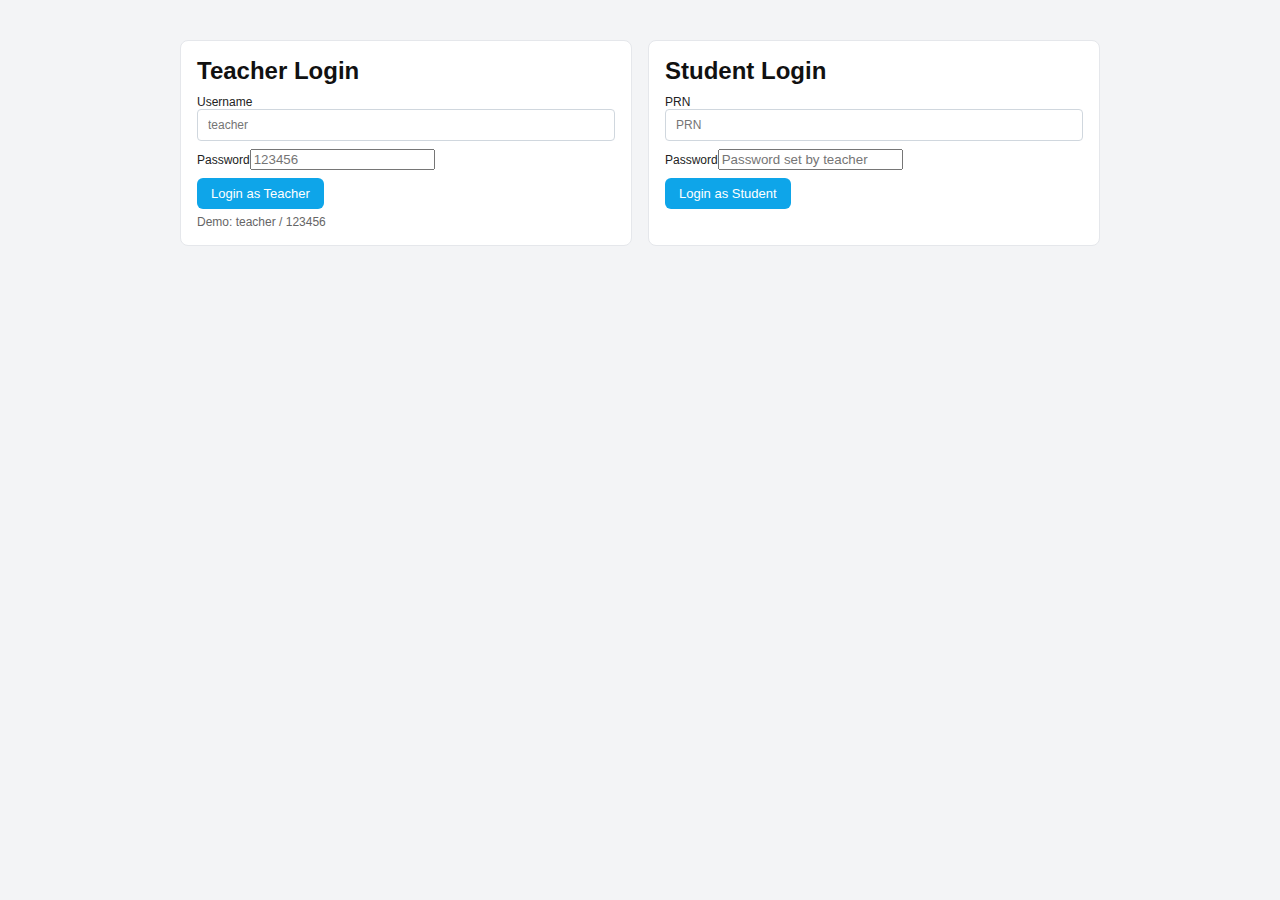
<file: index.html>
<!doctype html>
<html lang="en">
<head>
  <meta charset="utf-8">
  <meta name="viewport" content="width=device-width, initial-scale=1">
  <title>Login</title>
  <link rel="stylesheet" href="styles.css">
</head>
<body>
  <div class="login-wrap">
    <div class="login-card">
      <h2>Teacher Login</h2>
      <label>Username<input id="t_user" type="text" placeholder="teacher"></label>
      <label>Password<input id="t_pass" type="password" placeholder="123456"></label>
      <button id="t_btn">Login as Teacher</button>
      <div class="muted">Demo: teacher / 123456</div>
    </div>
    <div class="login-card">
      <h2>Student Login</h2>
      <label>PRN<input id="s_prn" type="text" placeholder="PRN"></label>
      <label>Password<input id="s_pass" type="password" placeholder="Password set by teacher"></label>
      <button id="s_btn">Login as Student</button>
    </div>
  </div>

  <script src="app.js"></script>
  <script>
    document.getElementById('t_btn').onclick = function(){
      const u = document.getElementById('t_user').value.trim() || 'teacher';
      const p = document.getElementById('t_pass').value.trim() || '123456';
      if(MF.loginTeacher(u,p)) window.location.href = 'teacher.html'; else alert('Invalid teacher login');
    };
    document.getElementById('s_btn').onclick = function(){
      const prn = document.getElementById('s_prn').value.trim();
      const pass = document.getElementById('s_pass').value.trim();
      if(MF.loginStudent(prn, pass)) window.location.href = 'form.html'; else alert('Invalid student login');
    };
  </script>
  
</body>
</html>
</file>
<file: styles.css>
/* Print-ready A4 form styling */
:root{--border:#222;--muted:#666;--accent:#0a6;--line:#d0d7de;--bg:#fff}
*{box-sizing:border-box}
html,body{background:#f3f4f6;margin:0;padding:0;font-family:Segoe UI, Roboto, Arial, sans-serif;color:#111}
.page{width:210mm;min-height:297mm;margin:16px auto;background:var(--bg);padding:12mm;border:1px solid #e5e7eb;box-shadow:0 2px 10px rgba(0,0,0,.06);position:relative}
.page:not(:last-of-type){page-break-after:always}

/* Header image */
.header-img-wrap{position:relative;margin-bottom:8px}
.header-image{width:100%;height:auto;display:block;border:1px solid #e5e7eb}
.form-no{position:absolute;right:12px;bottom:10px;background:rgba(255,255,255,.9);padding:2px 6px;border:1px solid #d1d5db;border-radius:4px;font-weight:600}
.form-no.small{bottom:6px}

/* old header styles removed */

.identity-row{display:flex;gap:16px;margin:12px 0}
.photo-block,.sign-block{flex:1}
.photo-block label,.sign-block label{font-size:12px;color:#333;margin-bottom:4px;display:block}
.image-preview{border:1px dashed var(--muted);height:140px;display:flex;align-items:center;justify-content:center;color:#777;background:#fafafa;margin-bottom:6px;object-fit:contain}
.image-preview img{max-width:100%;max-height:100%;object-fit:contain}
input[type=file]{font-size:11px}

.section{margin-top:14px}
.section h4{margin:0 0 6px 0;font-size:14px;text-transform:uppercase}
.section h5{margin:8px 0 4px 0;font-size:12px;color:#444}

.grid{display:grid;gap:8px}
.grid.two{grid-template-columns:1fr 1fr}
.grid.three{grid-template-columns:repeat(3,1fr)}
label{font-size:12px;color:#222}
input[type=text],input[type=tel],input[type=date],textarea{width:100%;padding:8px 10px;border:1px solid var(--line);border-radius:4px;font-size:12px}
textarea{resize:vertical}

.scroll-x{overflow:auto}
table{width:100%;border-collapse:collapse}
table.compact th,table.compact td{border:1px solid var(--line);padding:6px;font-size:11px;text-align:center}

table.checklist td{border:1px solid var(--line);padding:6px;font-size:12px}
table.checklist td.chk{text-align:center;width:70px}

table.matrix th,table.matrix td{border:1px solid var(--line);padding:6px;font-size:12px}
table.matrix td.chk{text-align:center;width:60px}

.ticks{display:grid;gap:6px;margin:8px 0 0 0}
.ticks.two-cols{grid-template-columns:1fr 1fr}
.ticks input{margin-right:6px}

.qa{padding-left:16px}
.qa > li{margin:8px 0}

.sign-row{display:flex;justify-content:space-between;align-items:flex-end;gap:16px;margin-top:8px}
.sign-row.end{margin-top:24px}
.signatures{display:flex;gap:40px}
.sig-line{border-bottom:1px solid var(--border);width:220px;height:28px}
.sig-caption{font-size:11px;color:#444;margin-top:2px;text-align:center}
.hod{display:flex;justify-content:space-between;align-items:flex-end;margin-top:10px;gap:16px}

.actions{display:flex;gap:10px;justify-content:flex-end;margin-top:16px}
button{background:#0ea5e9;color:#fff;border:none;padding:8px 14px;border-radius:6px;font-size:13px;cursor:pointer}
button:hover{background:#0284c7}

/* Login and dashboard */
.login-wrap{max-width:920px;margin:40px auto;display:grid;grid-template-columns:1fr 1fr;gap:16px}
.login-card{background:#fff;border:1px solid #e5e7eb;border-radius:8px;padding:16px}
.login-card h2{margin:0 0 10px 0}
.login-card label{display:block;margin:8px 0}
.muted{font-size:12px;color:#666;margin-top:6px}

.dash{max-width:1000px;margin:16px auto;padding:8px}
.dash-top{display:flex;align-items:center;gap:12px}
.dash-top .brand{font-weight:700}
.dash-grid{display:grid;grid-template-columns:1fr;gap:16px;margin-top:12px}
.card{background:#fff;border:1px solid #e5e7eb;border-radius:8px;padding:12px}
.table .row{display:grid;grid-template-columns:2fr 3fr 2fr;gap:8px;align-items:center;border-bottom:1px solid #eee;padding:8px 0}
.table .row .col.actions{display:flex;gap:8px;justify-content:flex-end}

@media print{
  html,body{background:#fff}
  .page{margin:0;border:none;box-shadow:none}
  .actions{display:none}
  input[type=file]{display:none}
  .image-preview{border:1px solid var(--line)}
}
</file>
